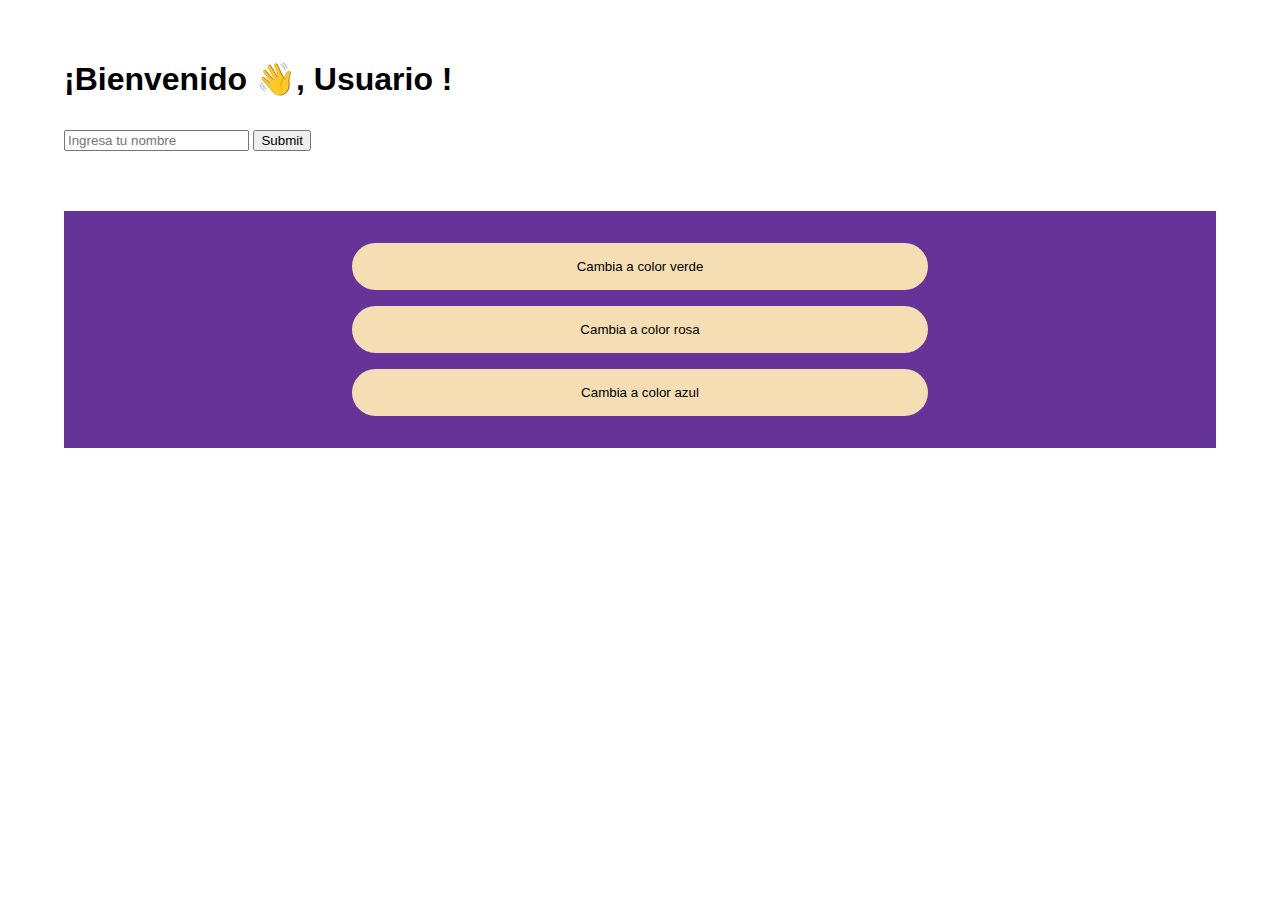
<file: 02-eventos/index.html>
<!DOCTYPE html>
<html lang="es">
<head>
    <meta charset="UTF-8">
    <meta name="viewport" content="width=device-width, initial-scale=1.0">
    <title>DOM</title>
    <link rel="stylesheet" href="./estilos.css">
</head>
<body>

    <main class="wrapper" data-id="wrapper">

        <h1>¡Bienvenido 👋, 
            <span data-id="name">Usuario</span>
            !
        </h1>

        <form action="/verificacion.php">
            <input type="text" placeholder="Ingresa tu nombre">
            <input type="submit">
        </form>

    </main>

    <!-- click -->

    <section class="section">

       <button class="button-color" data-color="darkgreen">Cambia a color verde</button>

       <button class="button-color" data-color="hotpink">Cambia a color rosa</button>
       
       <button class="button-color" data-color="steelblue">Cambia a color azul</button>

    </section>


   <script src="./app.js"></script>
</body>
</html>
</file>
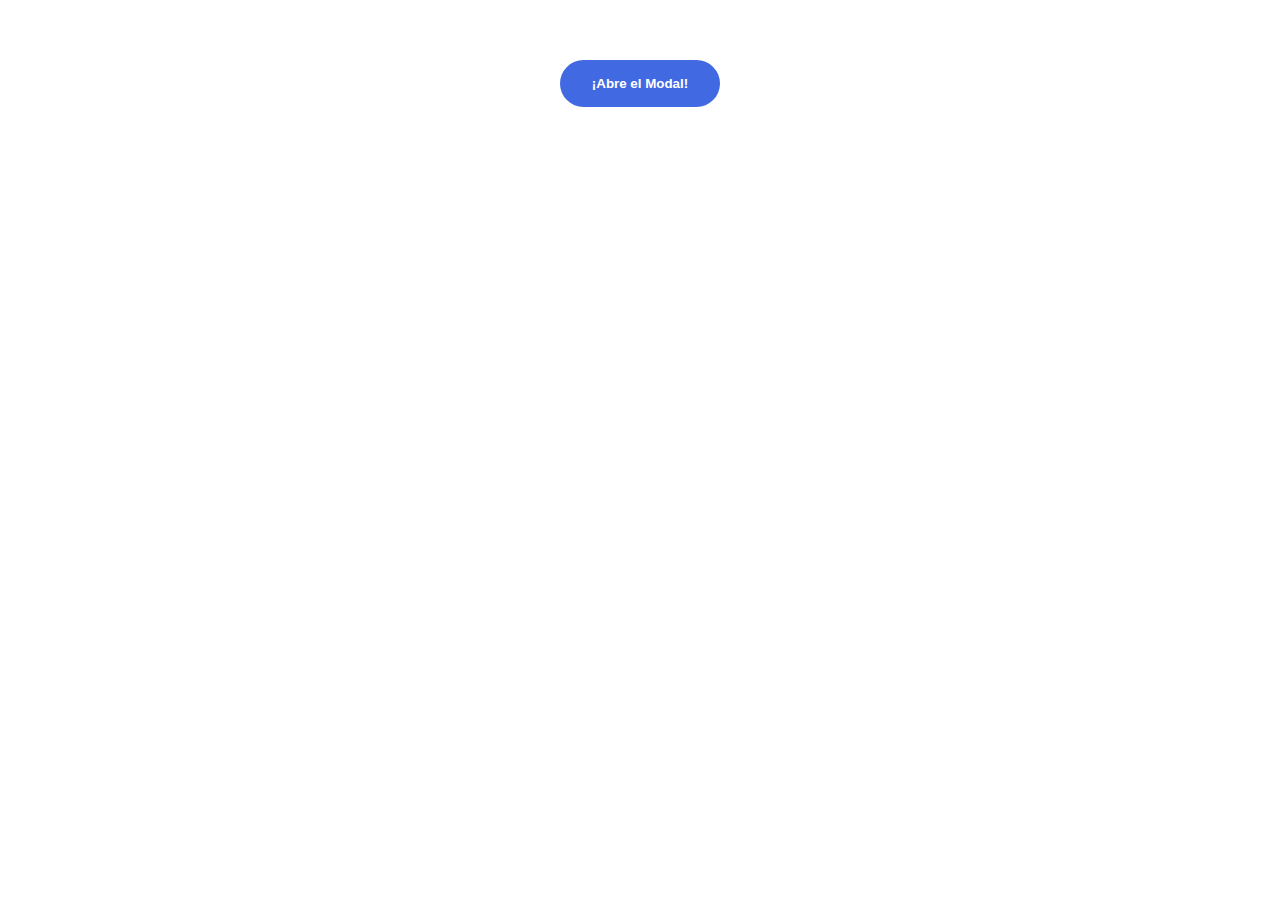
<file: 03-clases/index.html>
<!DOCTYPE html>
<html lang="es">
<head>
    <meta charset="UTF-8">
    <meta name="viewport" content="width=device-width, initial-scale=1.0">
    <title>DOM</title>
    <link rel="stylesheet" href="./estilos.css">
</head>
<body>

    <div class="wrapper">
        <button class="button">¡Abre el Modal!</button>
    </div>
    

    <section class="modal clase1 clase2">
        <div class="modal__container"> 

            <div class="modal__close">
                x
            </div>

            <figure class="modal__figure">
                <img src="./celebration.svg" class="modal__img">
            </figure>
    
            <h1 class="modal__title">¡Sube tu sitio web a internet con Hostinger!</h1>
            <p class="modal__paragraph">
                Entra a hostinger.com/alexcg y obtén hasta un 70% usando el código "ALEXCG"
            </p>
    
            <a class="modal__cta" href="https://hostinger.com/alexcg">¡Quiero mi hosting y dominio!</a>

        </div>
    </section>

   <script src="./app.js"></script>
</body>
</html>
</file>
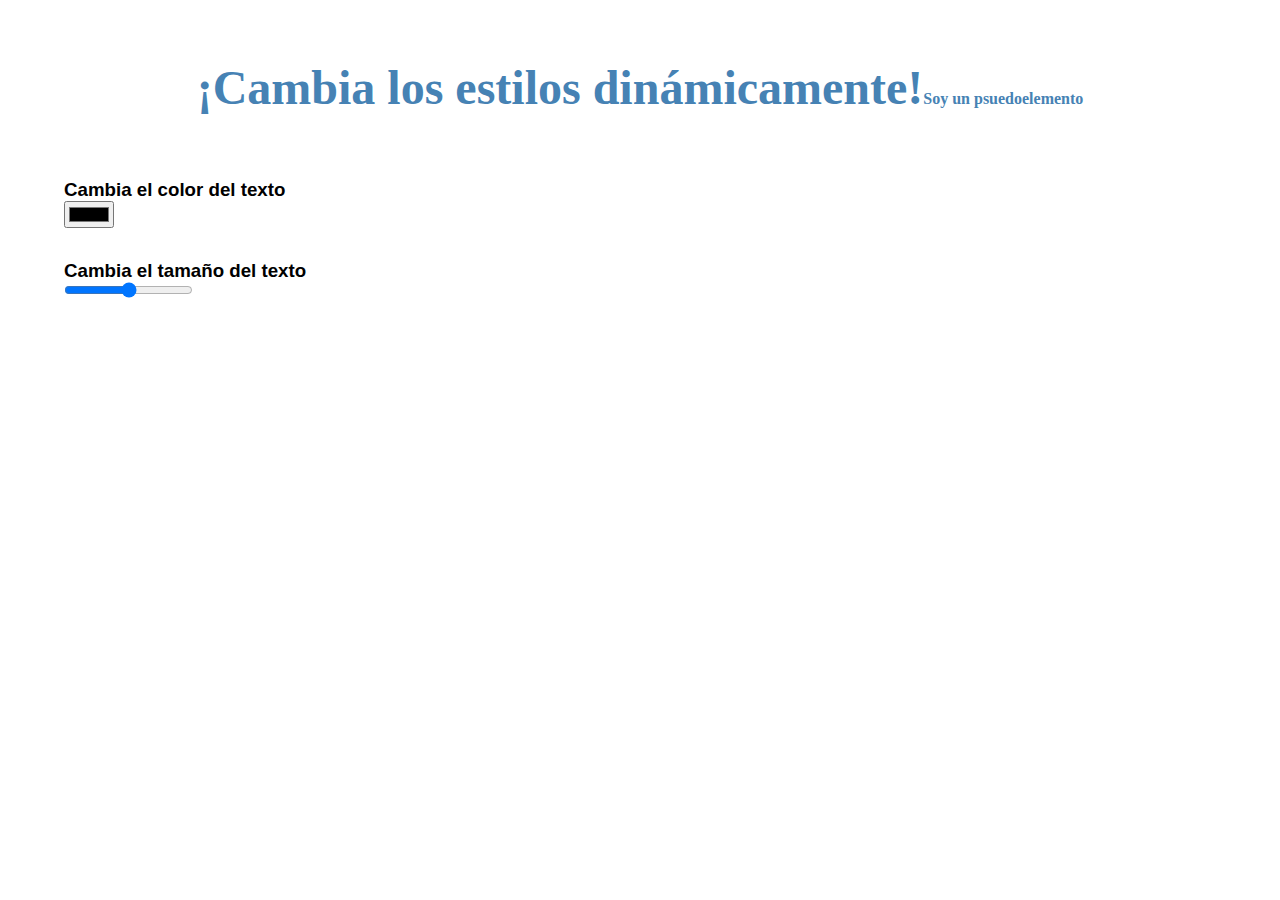
<file: 04-estilos/index.html>
<!DOCTYPE html>
<html lang="es">
<head>
    <meta charset="UTF-8">
    <meta name="viewport" content="width=device-width, initial-scale=1.0">
    <title>DOM</title>
    <link rel="stylesheet" href="./estilos.css">
</head>
<body>

    <div class="wrapper">

        <h1 class="title">¡Cambia los estilos dinámicamente!</h1>

        <div>
            <h3>Cambia el color del texto</h3>
            <input type="color">
        </div>
        
        <div>
            <h3>Cambia el tamaño del texto</h3>
            <input type="range" min="16" max="100">
        </div>
        
    </div>

   <script src="./app.js"></script>
</body>
</html>
</file>
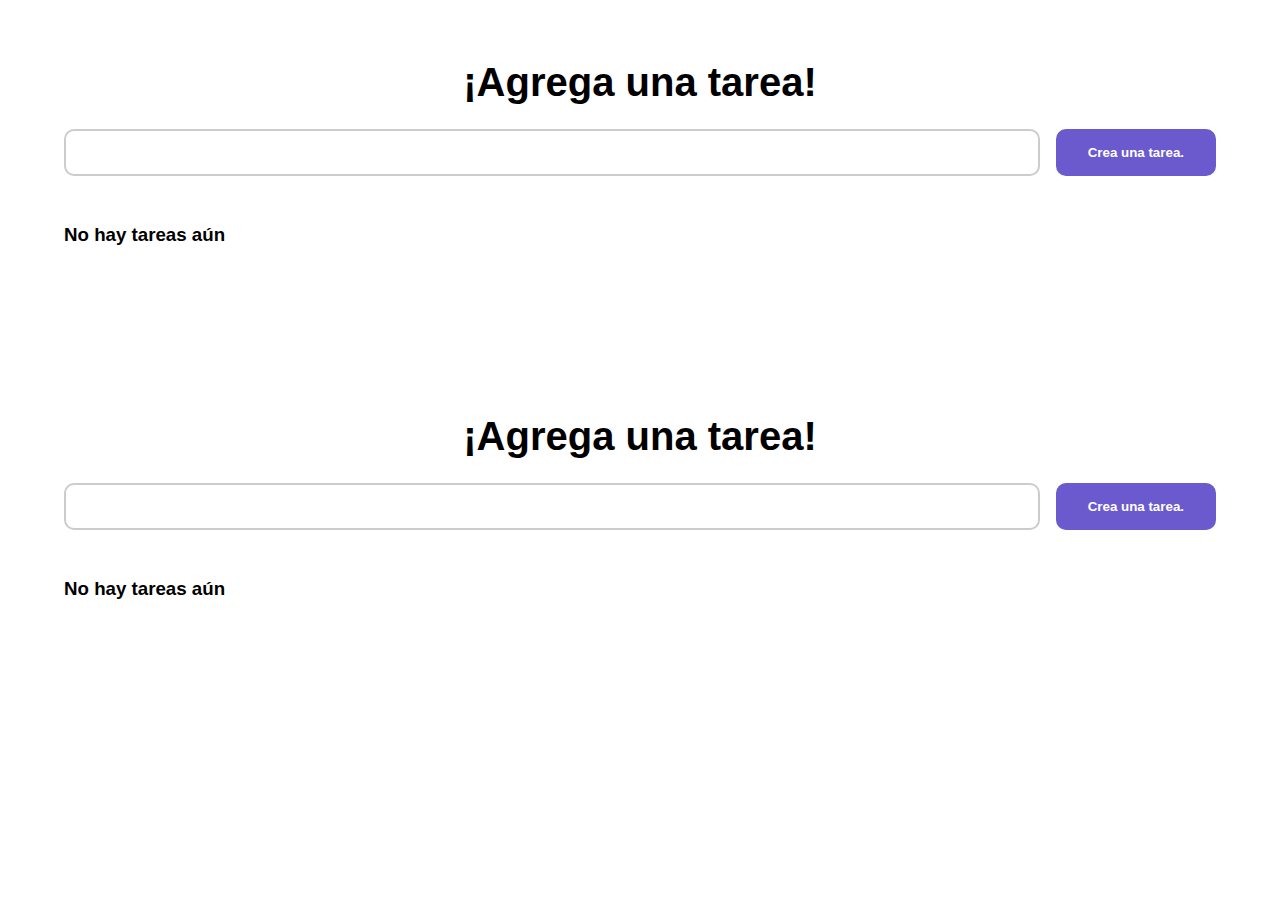
<file: 05-todo-list/index.html>
<!DOCTYPE html>
<html lang="es">
<head>
    <meta charset="UTF-8">
    <meta name="viewport" content="width=device-width, initial-scale=1.0">
    <title>Tareas</title>
    <link rel="stylesheet" href="./estilos.css">
</head>
<body>

    <div class="wrapper">

        <form class="form">
            <h1 class="title">¡Agrega una tarea!</h1>
            
            <div class="list">
                <input type="text" class="input" minlength="3">
                <button class="button" type="submit">Crea una tarea.</button>
            </div>
        </form>
        

        <ul class="list-container">
            
        </ul>
        
    </div>

   <script src="./app.js"></script>
</body>
</html>
</file>
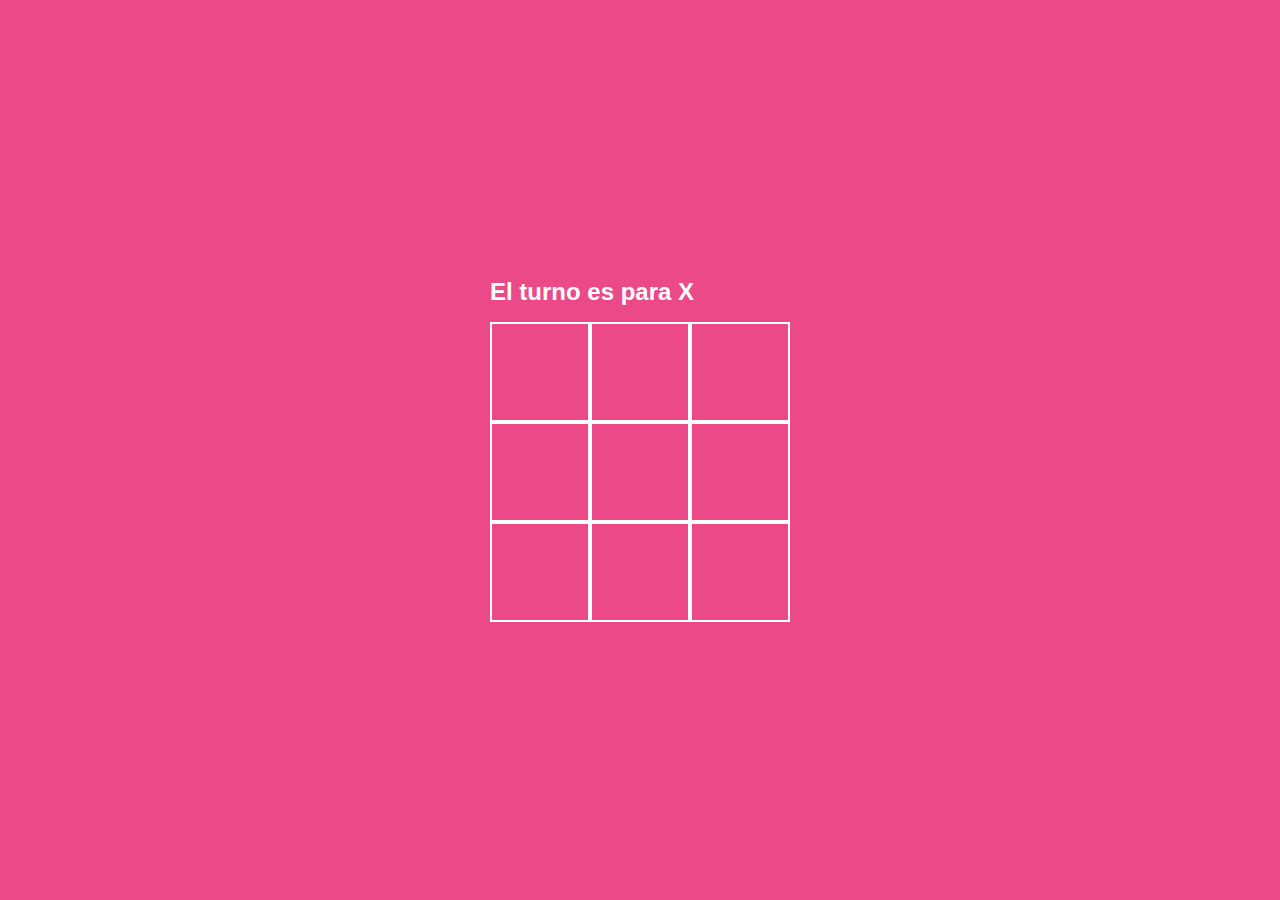
<file: 06-tic-tac-toe/index.html>
<!DOCTYPE html>
<html lang="es">
<head>
    <meta charset="UTF-8">
    <meta name="viewport" content="width=device-width, initial-scale=1.0">
    <title>Tic Tac Toe</title>
    <link rel="stylesheet" href="./estilos.css">
</head>
<body>

    <div class="game">

        <article class="game__message">
            <h2>El turno es para 
                <span class="game__turn"></span>
            </h2>
        </article>


        <section class="game__board">
            <p>Hola</p>
        </section>
    </div>
    
    <section class="endgame">
        <div class="endgame__show">
            <h1 class="endgame__result"></h1>
            <p>¿Quieres volver a jugar?</p>
            <button class="endgame__button">Reiniciar el juego</button>
        </div>
    </section>

   <script src="./app.js"></script>
</body>
</html>
</file>
<file: 02-eventos/estilos.css>
*{
    margin: 0;
    box-sizing: border-box;
}

body{
    font-family: Arial, Helvetica, sans-serif;
}

[data-id="wrapper"]{
    width: 90%;
    max-width: 1200px;
    margin: 0 auto;
    padding: 60px 0;
    transition: transform .5s;
}

.title{
    font-size: 3rem;
    text-align: center;
    padding-bottom: 1rem;
    margin-bottom: 1.5rem;
    border-bottom: 6px solid #ff5e00;
}

.show{
    transform: scale(1);
}

.hide{
    transform: scale(0);
}

form{
    padding-top: 2rem;
}

.section{
    background-color: rebeccapurple;
    padding: 2rem 0;
    width: 90%;
    margin: 0 auto;
    display: grid;
    grid-template-columns: 50%;
    place-content: center;
    gap: 1rem;
}

button, a{
    text-align: center;
    text-decoration: none;
    color: black;
    border: none;
    background-color: wheat;
    padding: 1rem 2rem;
    border-radius: 30px;
    cursor: pointer;
}
</file>
<file: 03-clases/estilos.css>
*{
    margin: 0;
    box-sizing: border-box;
}

body{
    font-family: Arial, Helvetica, sans-serif;
}

.wrapper{
    width: 90%;
    max-width: 1200px;
    margin: 0 auto;
    padding: 60px 0;
}


button, .modal__cta{
    display: block;
    width: max-content;
    margin: 0 auto;

    border: none;
    background-color: royalblue;
    color: white;

    font-weight: bold;
    padding: 1rem 2rem;
    border-radius: 30px;
    cursor: pointer;
}

.red{
    background-color: darkred;
}

.modal{
    position: fixed;
    display: grid;
    place-items: center;
    inset: 0;
    background-color: #0000008d;

    transition: opacity .3s;

    pointer-events: none;
    opacity: 0;
}

.show{
    pointer-events: unset;
    opacity: 1;
}

.modal__container{
    border-radius: 10px;
    position: relative;
    display: grid;
    gap: 1rem;
    background-color: #fff;
    width: 90%;
    max-width: 600px;
    margin: auto;
    padding: 2rem;
    text-align: center;
}

.modal__close{
    background-color: darkred;
    color: white;
    width: 30px;
    height: 30px;
    font-size: 23px;
    border-radius: 50%;
    position: absolute;
    top: -15px;
    right: -15px;
    cursor: pointer;
}

.modal__figure{
    width: 90%;
    
}

.modal__img{
    width: 100%;
    display: block;
}

.modal__title{
    font-size: 2rem;
}

.modal__cta{
    text-decoration: none;
    margin-top: 1rem;
}
</file>
<file: 04-estilos/estilos.css>
*{
    margin: 0;
    box-sizing: border-box;
}

body{
    font-family: Arial, Helvetica, sans-serif;
}

.wrapper{
    width: 90%;
    max-width: 1200px;
    margin: 0 auto;
    padding: 60px 0;

    display: grid;
    gap: 2rem;
}

.title{
    font-size: 3rem;
    text-align: center;
    margin-bottom: 2rem;

    color: steelblue;

}

.title::after{
    content: "Soy un psuedoelemento";
    font-size: 1rem;
    margin-top: 1rem;
}
</file>
<file: 05-todo-list/estilos.css>
*{
    margin: 0;
    box-sizing: border-box;
}

body{
    font-family: Arial, Helvetica, sans-serif;
}

.wrapper{
    width: 90%;
    max-width: 1200px;
    margin: 0 auto;
    padding: 60px 0;

    display: grid;
    gap: 3rem;
}

.form{
    display: grid;
    gap: 1.5rem;
}

.title{
    font-size: 2.5rem;
    text-align: center;
}

.list{
    display: flex;
    gap: 1rem;
}

.input{
    flex: 1;
    border-radius: 10px;
    border: #ccc 2px solid;
}

.button{
    background-color: slateblue;
    width: max-content;
    border: none;
    padding: 1rem 2rem;
    color: white;
    font-weight: bold;
    border-radius: 10px;
}

.list-container{
    display: grid;
    gap: 1.5rem;
}
</file>
<file: 06-tic-tac-toe/estilos.css>
*, ::before, ::after{
    margin: 0;
    box-sizing: border-box;
}

body{
    background-color: #ec4989;
    font-family: Arial;
    color: white;
}

.game{
    width: 100%;
    height: 100vh;
    display: grid;
    gap: 1rem;
    place-content: center;
}

.game__board{
    width: 300px;
    height: 300px;
    display: grid;
    grid-template-columns: 1fr 1fr 1fr;
    grid-template-rows: 1fr 1fr 1fr;
}

.cell{
    width: 100%;
    height: 100%;
    border: 2px solid #fff;
    display: grid;
    place-items: center;
    grid-template-areas: "draw";
    cursor: pointer;
}

.circle::after{
    content: "";
    grid-area: draw;
    display: block;
    width: 50px;
    height: 50px;
    border-radius: 50%;
    border: 10px solid white;
    animation: show .3s;
}

.cross::after{
    content: "";
    grid-area: draw;
    display: block;
    width: 10px;
    height: 70px;
    background-color: white;
    transform: rotate(45deg);
    border-radius: 10px;
    animation: show-reverse .3s;
}

.cross::before{
    content: "";
    grid-area: draw;
    display: block;
    width: 10px;
    height: 70px;
    background-color: white;
    transform: rotate(-45deg);
    border-radius: 10px;
    animation: show .3s;
}

@keyframes show {
    0%{
        transform: scale(0) rotate(-45deg);
    }
    100%{
        transform: scale(1) rotate(-45deg);
    }
}

@keyframes show-reverse {
    0%{
        transform: scale(0) rotate(45deg);
    }
    100%{
        transform: scale(1) rotate(45deg);
    }
}



.endgame{
    background-color: #000000bc;
    position: absolute;
    inset: 0;
    opacity: 0;
    pointer-events: none;
    transition: opacity .3s;

    display: grid;
    place-content: center;
}

.endgame__show{
    display: grid;
    gap: 1rem;
    text-align: center;
}

.endgame__button{
    background-color: dodgerblue;
    font-weight: bold;
    color: white;
    padding: 1rem 2rem;
    margin: 0 auto;
    width: max-content;
    border: none;
    border-radius: 100px;
}

.show{
    opacity: 1;
    pointer-events: unset;
}
</file>
